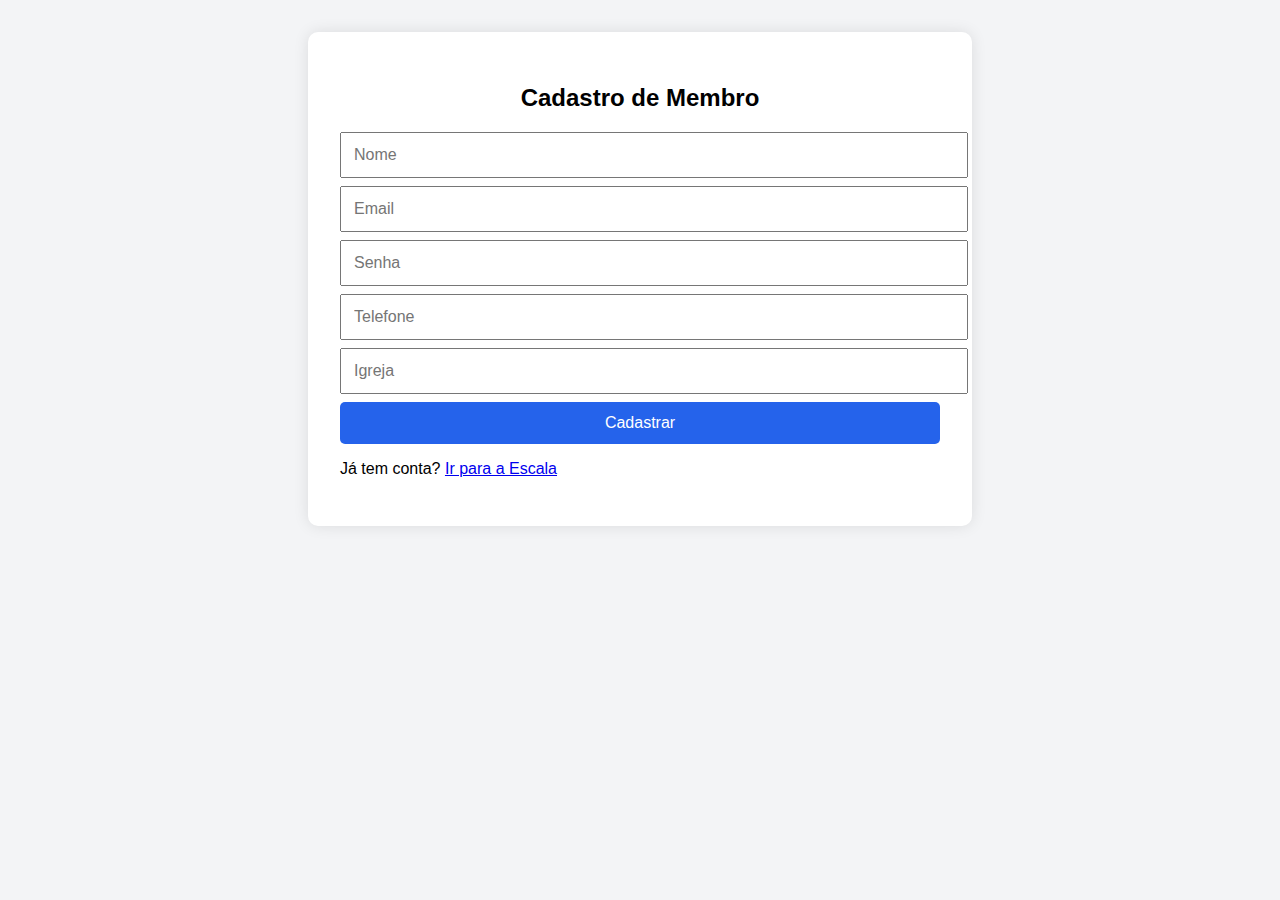
<file: index.html>
<!DOCTYPE html>
<html lang="pt-BR">
<head>
    <meta charset="UTF-8">
    <title>Cadastro / Login</title>
    <meta name="viewport" content="width=device-width, initial-scale=1.0">
    <link href="style.css" rel="stylesheet">
</head>
<body>
    <div class="container">
        <h2>Cadastro de Membro</h2>
        <form id="formCadastro">
            <input type="text" placeholder="Nome" id="nome" required>
            <input type="email" placeholder="Email" id="email" required>
            <input type="password" placeholder="Senha" id="senha" required>
            <input type="text" placeholder="Telefone" id="telefone" required>
            <input type="text" placeholder="Igreja" id="igreja" required>
            <button type="submit">Cadastrar</button>
        </form>
        <p>Já tem conta? <a href="escala.html">Ir para a Escala</a></p>
    </div>
    <script src="script.js"></script>
</body>
</html>
</file>
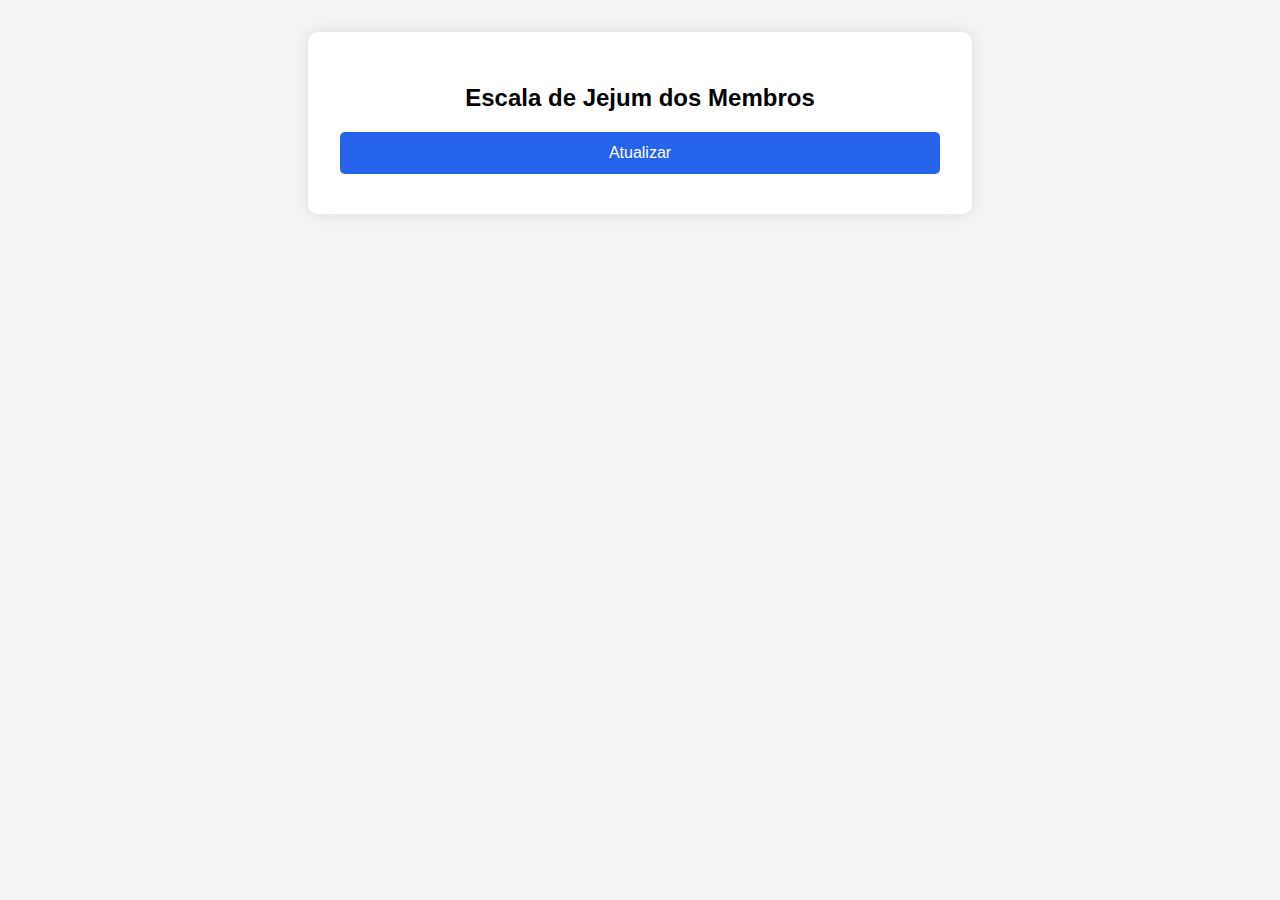
<file: admin.html>
<!DOCTYPE html>
<html lang="pt-BR">
<head>
    <meta charset="UTF-8">
    <title>Escala Completa</title>
    <meta name="viewport" content="width=device-width, initial-scale=1.0">
    <link href="style.css" rel="stylesheet">
</head>
<body>
    <div class="container">
        <h2>Escala de Jejum dos Membros</h2>
        <div id="tabelaEscala"></div>
        <button onclick="carregarEscala()">Atualizar</button>
    </div>
    <script src="script.js"></script>
</body>
</html>
</file>
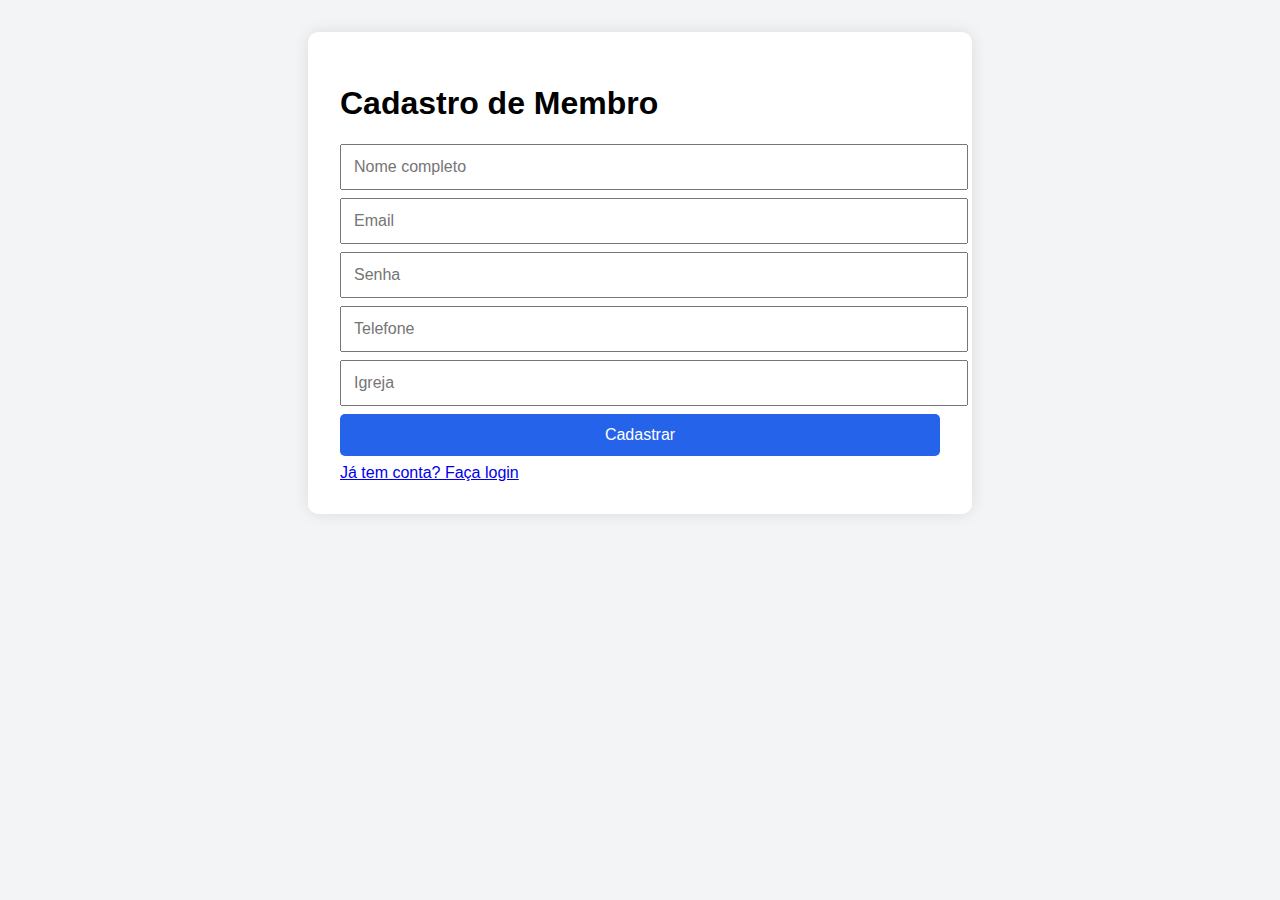
<file: cadastro.html>
<!DOCTYPE html>
<html lang="pt-BR">
<head>
  <meta charset="UTF-8">
  <title>Cadastro</title>
  <meta name="viewport" content="width=device-width, initial-scale=1.0">
  <link href="style.css" rel="stylesheet">
</head>
<body>
  <div class="container">
    <h1>Cadastro de Membro</h1>
    <form id="formCadastro">
      <input type="text" name="nome" placeholder="Nome completo" required>
      <input type="email" name="email" placeholder="Email" required>
      <input type="password" name="senha" placeholder="Senha" required>
      <input type="tel" name="telefone" placeholder="Telefone">
      <input type="text" name="igreja" placeholder="Igreja">
      <button type="submit">Cadastrar</button>
    </form>
    <a href="login.html">Já tem conta? Faça login</a>
  </div>
  <script src="script.js"></script>
</body>
</html>
</file>
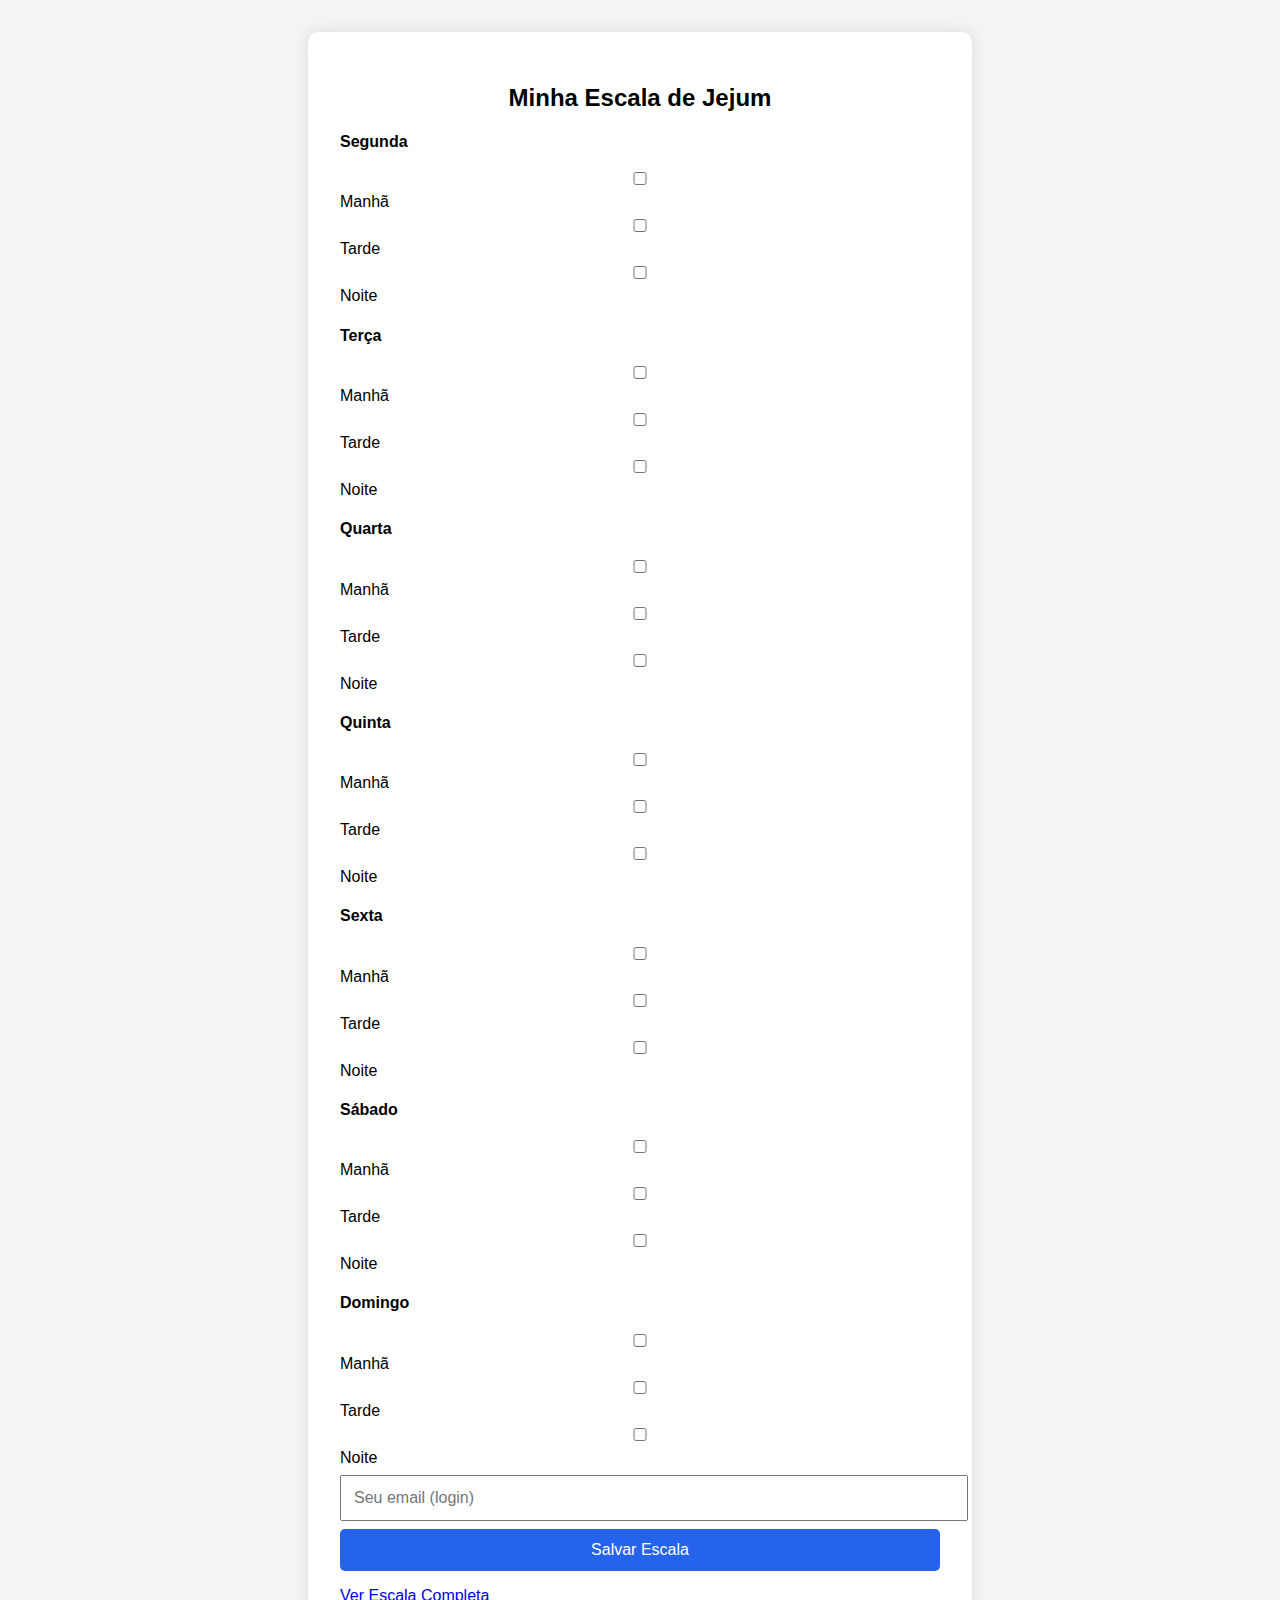
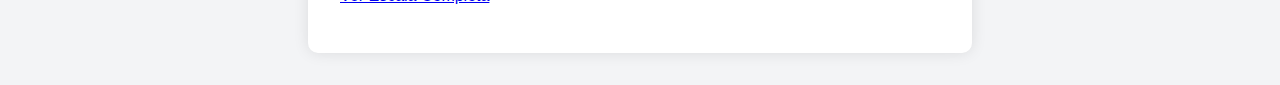
<file: escala.html>
<!DOCTYPE html>
<html lang="pt-BR">
<head>
    <meta charset="UTF-8">
    <title>Escala de Jejum</title>
    <meta name="viewport" content="width=device-width, initial-scale=1.0">
    <link href="style.css" rel="stylesheet">
</head>
<body>
    <div class="container">
        <h2>Minha Escala de Jejum</h2>
        <form id="formEscala">
            <div id="dias">
                <!-- Dias e horários -->
            </div>
            <input type="email" placeholder="Seu email (login)" id="emailEscala" required>
            <button type="submit">Salvar Escala</button>
        </form>
        <p><a href="admin.html">Ver Escala Completa</a></p>
    </div>
    <script src="script.js"></script>
    <script>
        document.addEventListener("DOMContentLoaded", function() {
            const dias = ['Segunda', 'Terça', 'Quarta', 'Quinta', 'Sexta', 'Sábado', 'Domingo'];
            const turnos = ['Manhã', 'Tarde', 'Noite'];
            const container = document.getElementById("dias");

            dias.forEach(dia => {
                const group = document.createElement("div");
                group.innerHTML = `<h4>${dia}</h4>`;
                turnos.forEach(turno => {
                    const id = `${dia}-${turno}`;
                    group.innerHTML += `<label><input type="checkbox" name="escala" value="${id}">${turno}</label>`;
                });
                container.appendChild(group);
            });
        });
    </script>
</body>
</html>
</file>
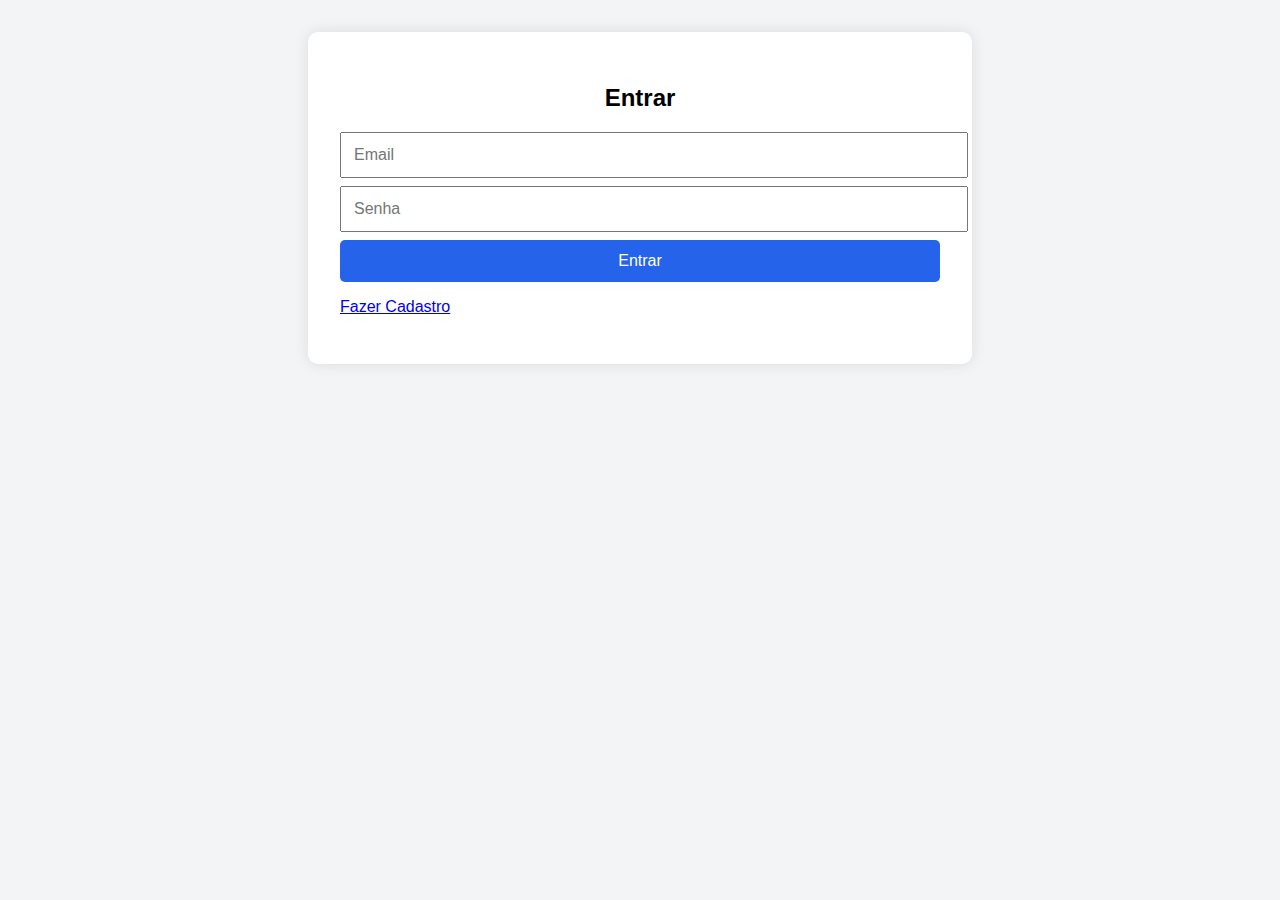
<file: login.html>
<!DOCTYPE html>
<html lang="pt-BR">
<head>
    <meta charset="UTF-8">
    <title>Login</title>
    <meta name="viewport" content="width=device-width, initial-scale=1.0">
    <link href="style.css" rel="stylesheet">
</head>
<body>
    <div class="container">
        <h2>Entrar</h2>
        <form id="formLogin">
            <input type="email" placeholder="Email" id="loginEmail" required>
            <input type="password" placeholder="Senha" id="loginSenha" required>
            <button type="submit">Entrar</button>
        </form>
        <p><a href="index.html">Fazer Cadastro</a></p>
    </div>
    <script src="script.js"></script>
</body>
</html>
</file>
<file: style.css>
body {
    font-family: Arial, sans-serif;
    background-color: #f3f4f6;
    margin: 0;
    padding: 0;
}
.container {
    max-width: 600px;
    margin: 2rem auto;
    background: white;
    padding: 2rem;
    border-radius: 10px;
    box-shadow: 0 0 15px rgba(0,0,0,0.1);
}
input, button {
    display: block;
    width: 100%;
    padding: 0.75rem;
    margin: 0.5rem 0;
    font-size: 1rem;
}
button {
    background-color: #2563eb;
    color: white;
    border: none;
    border-radius: 5px;
}
button:hover {
    background-color: #1d4ed8;
}
h2 {
    text-align: center;
}
</file>
